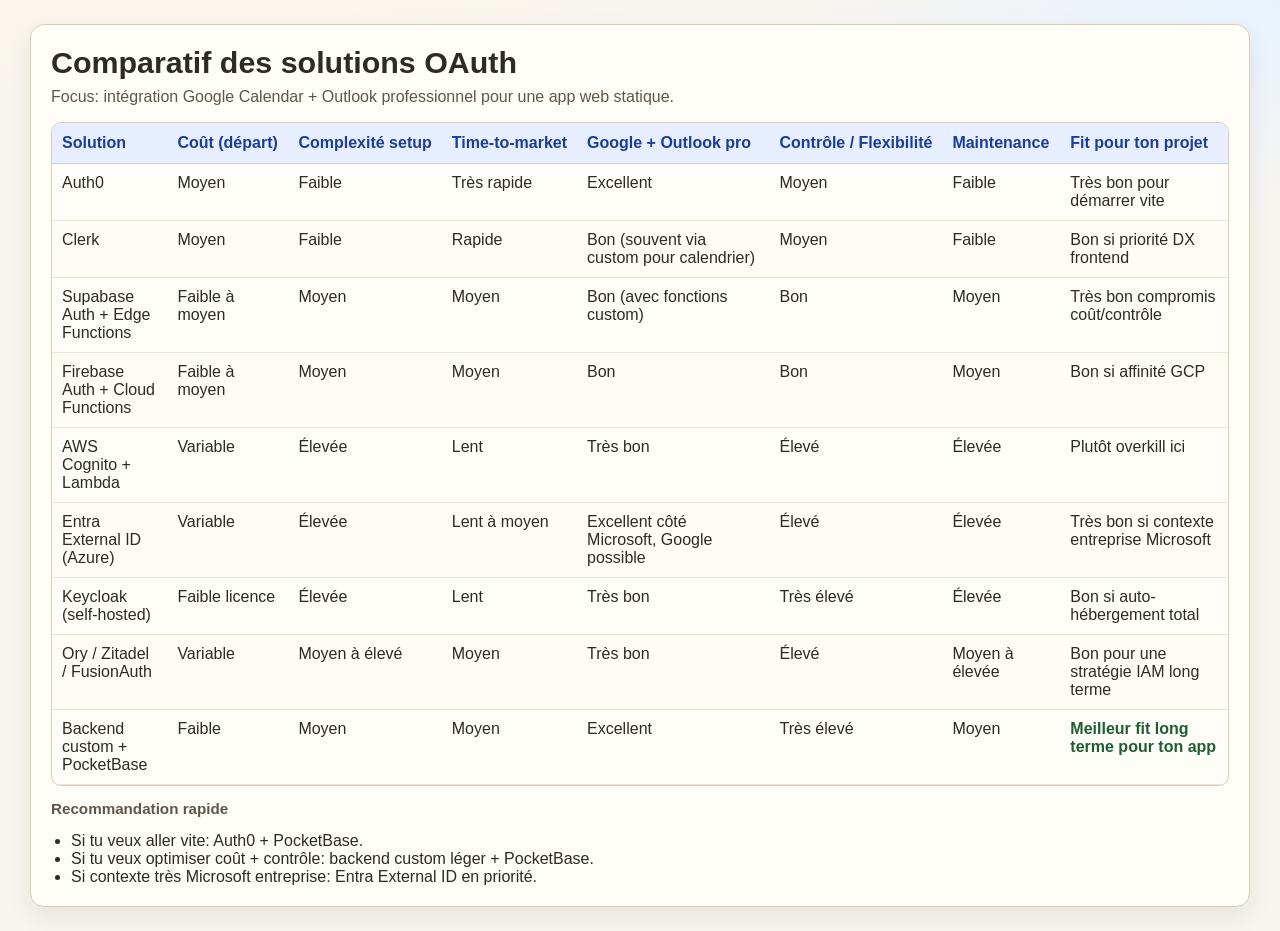
<file: oauth-solutions-tableau.html>
<!doctype html>
<html lang="fr">
  <head>
    <meta charset="UTF-8" />
    <meta name="viewport" content="width=device-width, initial-scale=1.0" />
    <title>Comparatif solutions OAuth</title>
    <link
      rel="stylesheet"
      href="https://fonts.bunny.net/css?family=dm-sans:400,500,700|plus-jakarta-sans:600,700"
    />
    <style>
      :root {
        --bg: #f8f5ef;
        --panel: #fffdf8;
        --line: #d9ceb7;
        --text: #2f2a23;
        --muted: #5f564b;
        --accent: #1f49b6;
        --accent-soft: #e7eeff;
      }

      * {
        box-sizing: border-box;
      }

      body {
        margin: 0;
        padding: 24px;
        font-family: "DM Sans", "Segoe UI", sans-serif;
        color: var(--text);
        background:
          radial-gradient(1200px 500px at 10% -20%, #fff8e8 0%, transparent 60%),
          radial-gradient(900px 400px at 100% 0%, #e8f2ff 0%, transparent 55%),
          var(--bg);
      }

      main {
        max-width: 1220px;
        margin: 0 auto;
        border: 1px solid var(--line);
        border-radius: 14px;
        background: var(--panel);
        padding: 20px;
        box-shadow: 0 10px 24px rgba(38, 29, 18, 0.08);
      }

      h1 {
        margin: 0 0 8px;
        font-family: "Plus Jakarta Sans", "DM Sans", sans-serif;
        font-size: clamp(1.35rem, 1.1rem + 1.1vw, 1.9rem);
      }

      .subtitle {
        margin: 0 0 16px;
        color: var(--muted);
      }

      .table-wrap {
        overflow-x: auto;
        border: 1px solid var(--line);
        border-radius: 10px;
      }

      table {
        width: 100%;
        border-collapse: collapse;
        min-width: 1080px;
      }

      thead th {
        background: var(--accent-soft);
        color: #183e9a;
        text-align: left;
        font-weight: 700;
        padding: 11px 10px;
        border-bottom: 1px solid #bfd0f2;
        white-space: nowrap;
      }

      tbody td {
        padding: 10px;
        border-bottom: 1px solid #ece4d6;
        vertical-align: top;
      }

      tbody tr:nth-child(even) {
        background: #fffcf6;
      }

      .strong-fit {
        font-weight: 700;
        color: #1f5d34;
      }

      .note {
        margin-top: 14px;
        color: var(--muted);
        font-size: 0.95rem;
      }

      ul {
        margin: 8px 0 0;
        padding-left: 20px;
      }
    </style>
  </head>
  <body>
    <main>
      <h1>Comparatif des solutions OAuth</h1>
      <p class="subtitle">
        Focus: intégration Google Calendar + Outlook professionnel pour une app web statique.
      </p>

      <div class="table-wrap">
        <table>
          <thead>
            <tr>
              <th>Solution</th>
              <th>Coût (départ)</th>
              <th>Complexité setup</th>
              <th>Time-to-market</th>
              <th>Google + Outlook pro</th>
              <th>Contrôle / Flexibilité</th>
              <th>Maintenance</th>
              <th>Fit pour ton projet</th>
            </tr>
          </thead>
          <tbody>
            <tr>
              <td>Auth0</td>
              <td>Moyen</td>
              <td>Faible</td>
              <td>Très rapide</td>
              <td>Excellent</td>
              <td>Moyen</td>
              <td>Faible</td>
              <td>Très bon pour démarrer vite</td>
            </tr>
            <tr>
              <td>Clerk</td>
              <td>Moyen</td>
              <td>Faible</td>
              <td>Rapide</td>
              <td>Bon (souvent via custom pour calendrier)</td>
              <td>Moyen</td>
              <td>Faible</td>
              <td>Bon si priorité DX frontend</td>
            </tr>
            <tr>
              <td>Supabase Auth + Edge Functions</td>
              <td>Faible à moyen</td>
              <td>Moyen</td>
              <td>Moyen</td>
              <td>Bon (avec fonctions custom)</td>
              <td>Bon</td>
              <td>Moyen</td>
              <td>Très bon compromis coût/contrôle</td>
            </tr>
            <tr>
              <td>Firebase Auth + Cloud Functions</td>
              <td>Faible à moyen</td>
              <td>Moyen</td>
              <td>Moyen</td>
              <td>Bon</td>
              <td>Bon</td>
              <td>Moyen</td>
              <td>Bon si affinité GCP</td>
            </tr>
            <tr>
              <td>AWS Cognito + Lambda</td>
              <td>Variable</td>
              <td>Élevée</td>
              <td>Lent</td>
              <td>Très bon</td>
              <td>Élevé</td>
              <td>Élevée</td>
              <td>Plutôt overkill ici</td>
            </tr>
            <tr>
              <td>Entra External ID (Azure)</td>
              <td>Variable</td>
              <td>Élevée</td>
              <td>Lent à moyen</td>
              <td>Excellent côté Microsoft, Google possible</td>
              <td>Élevé</td>
              <td>Élevée</td>
              <td>Très bon si contexte entreprise Microsoft</td>
            </tr>
            <tr>
              <td>Keycloak (self-hosted)</td>
              <td>Faible licence</td>
              <td>Élevée</td>
              <td>Lent</td>
              <td>Très bon</td>
              <td>Très élevé</td>
              <td>Élevée</td>
              <td>Bon si auto-hébergement total</td>
            </tr>
            <tr>
              <td>Ory / Zitadel / FusionAuth</td>
              <td>Variable</td>
              <td>Moyen à élevé</td>
              <td>Moyen</td>
              <td>Très bon</td>
              <td>Élevé</td>
              <td>Moyen à élevée</td>
              <td>Bon pour une stratégie IAM long terme</td>
            </tr>
            <tr>
              <td>Backend custom + PocketBase</td>
              <td>Faible</td>
              <td>Moyen</td>
              <td>Moyen</td>
              <td>Excellent</td>
              <td>Très élevé</td>
              <td>Moyen</td>
              <td class="strong-fit">Meilleur fit long terme pour ton app</td>
            </tr>
          </tbody>
        </table>
      </div>

      <p class="note"><strong>Recommandation rapide</strong></p>
      <ul>
        <li>Si tu veux aller vite: Auth0 + PocketBase.</li>
        <li>Si tu veux optimiser coût + contrôle: backend custom léger + PocketBase.</li>
        <li>Si contexte très Microsoft entreprise: Entra External ID en priorité.</li>
      </ul>
    </main>
  </body>
</html>
</file>
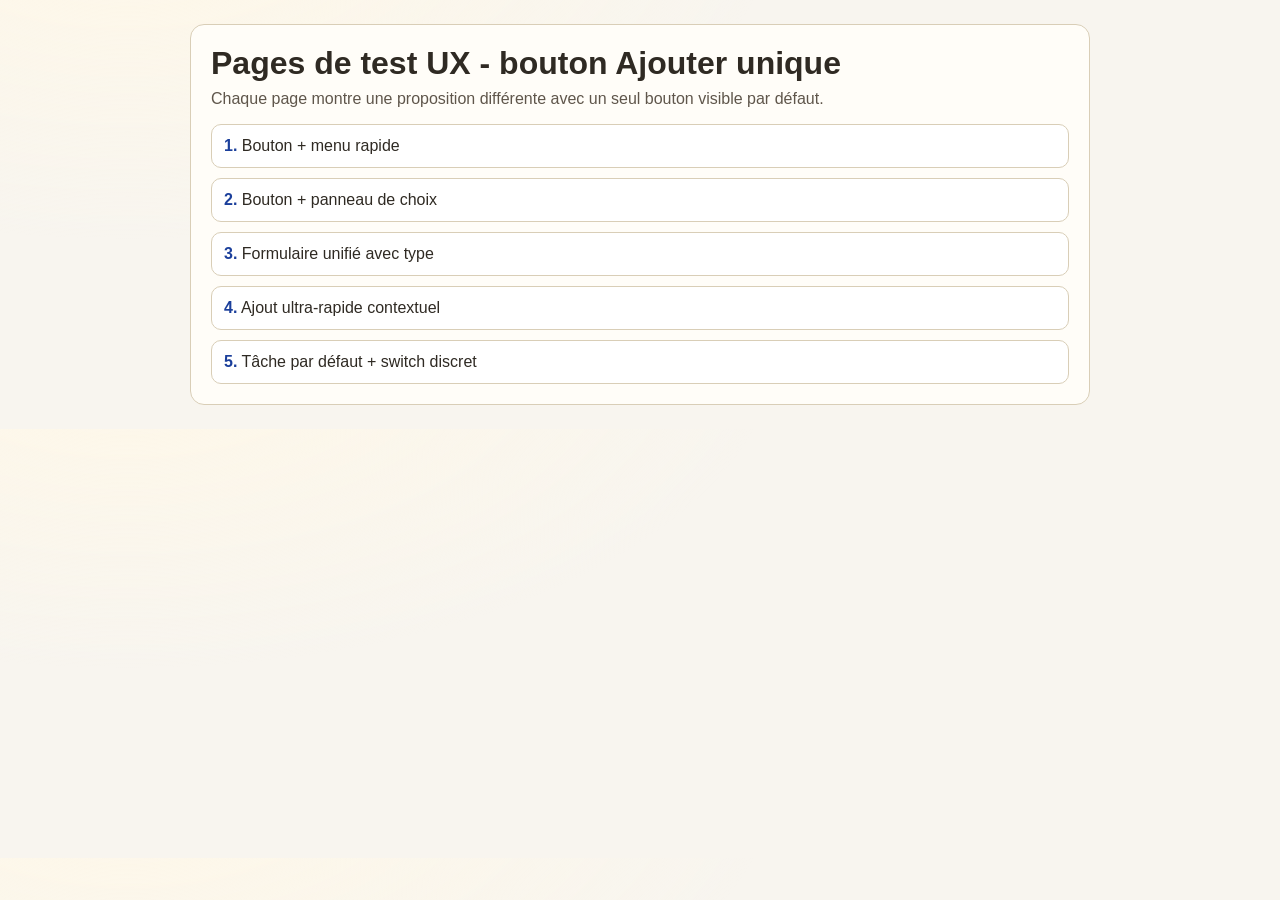
<file: test-ux-ajout-index.html>
<!doctype html>
<html lang="fr">
  <head>
    <meta charset="UTF-8" />
    <meta name="viewport" content="width=device-width, initial-scale=1.0" />
    <title>Tests UX Ajouter</title>
    <style>
      :root {
        --bg: #f8f5ef;
        --panel: #fffdf8;
        --line: #d9ceb7;
        --text: #2f2a23;
        --muted: #5f564b;
        --accent: #1f49b6;
      }

      * { box-sizing: border-box; }
      body {
        margin: 0;
        font-family: "DM Sans", "Inter", sans-serif;
        color: var(--text);
        background: radial-gradient(1000px 500px at 10% -20%, #fff8e8 0%, transparent 65%), var(--bg);
        padding: 24px;
      }
      main {
        max-width: 900px;
        margin: 0 auto;
        border: 1px solid var(--line);
        border-radius: 14px;
        background: var(--panel);
        padding: 20px;
      }
      h1 { margin: 0 0 8px; }
      p { margin: 0 0 16px; color: var(--muted); }
      ul { margin: 0; padding: 0; list-style: none; display: grid; gap: 10px; }
      a {
        display: block;
        padding: 12px;
        border: 1px solid var(--line);
        border-radius: 10px;
        text-decoration: none;
        color: var(--text);
        background: #ffffff;
      }
      a:hover { border-color: #9fb2e5; background: #f5f8ff; }
      strong { color: #1b3f9b; }
    </style>
  </head>
  <body>
    <main>
      <h1>Pages de test UX - bouton Ajouter unique</h1>
      <p>Chaque page montre une proposition différente avec un seul bouton visible par défaut.</p>
      <ul>
        <li><a href="test-ux-ajout-proposition-1-menu.html"><strong>1.</strong> Bouton + menu rapide</a></li>
        <li><a href="test-ux-ajout-proposition-2-sheet.html"><strong>2.</strong> Bouton + panneau de choix</a></li>
        <li><a href="test-ux-ajout-proposition-3-unifie.html"><strong>3.</strong> Formulaire unifié avec type</a></li>
        <li><a href="test-ux-ajout-proposition-4-rapide.html"><strong>4.</strong> Ajout ultra-rapide contextuel</a></li>
        <li><a href="test-ux-ajout-proposition-5-intelligent.html"><strong>5.</strong> Tâche par défaut + switch discret</a></li>
      </ul>
    </main>
  </body>
</html>
</file>
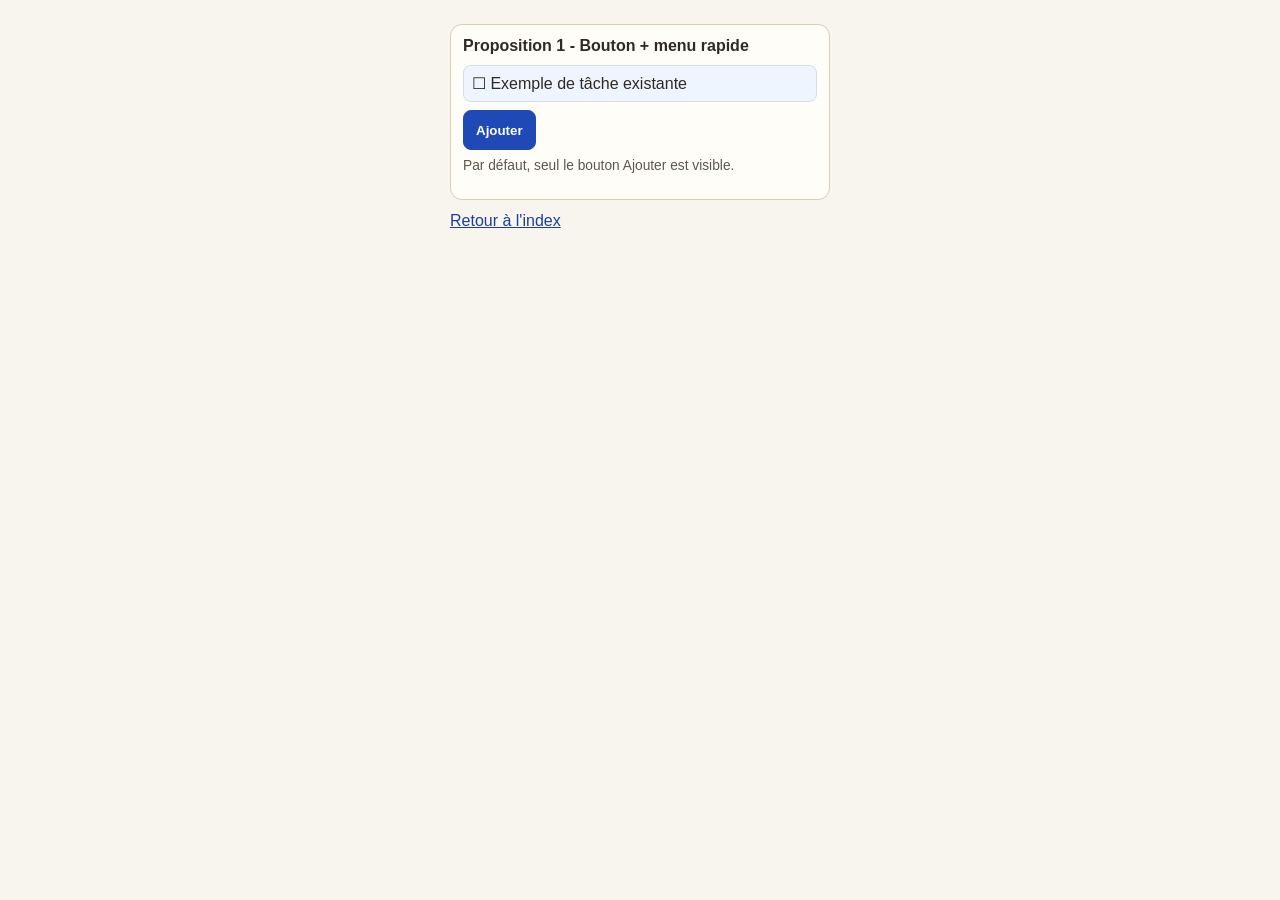
<file: test-ux-ajout-proposition-1-menu.html>
<!doctype html>
<html lang="fr">
  <head>
    <meta charset="UTF-8" />
    <meta name="viewport" content="width=device-width, initial-scale=1.0" />
    <title>Proposition 1 - Menu rapide</title>
    <style>
      :root { --line: #d9ceb7; --text: #2f2a23; --muted: #5f564b; --accent: #1f49b6; }
      * { box-sizing: border-box; }
      body { margin: 0; font-family: "DM Sans", "Inter", sans-serif; background: #f8f5ef; color: var(--text); padding: 24px; }
      .shell { max-width: 380px; margin: 0 auto; }
      .card { border: 1px solid var(--line); border-radius: 12px; background: #fffdf8; padding: 12px; }
      h1 { margin: 0 0 10px; font-size: 1rem; }
      .task { border: 1px solid #d2ddef; border-radius: 8px; padding: 8px; background: #eef5ff; margin-bottom: 8px; }
      .add-wrap { position: relative; }
      button { min-height: 40px; border: 1px solid #1f49b6; background: #1f49b6; color: #fff; border-radius: 8px; padding: 0 12px; font-weight: 700; cursor: pointer; }
      .menu { position: absolute; top: 46px; left: 0; right: 0; border: 1px solid var(--line); border-radius: 8px; background: #fff; padding: 6px; display: none; }
      .menu.open { display: grid; gap: 6px; }
      .menu button { background: #f5f8ff; color: #183f9b; border-color: #b7c9ef; text-align: left; }
      form { display: none; margin-top: 8px; gap: 8px; }
      form.open { display: grid; }
      input { min-height: 40px; border: 1px solid #cfc4ae; border-radius: 8px; padding: 8px; font: inherit; }
      .ghost { background: #f5f2ea; color: #3d352d; border-color: #c9bca1; }
      .hint { margin-top: 8px; color: var(--muted); font-size: 0.86rem; }
      a { display: inline-block; margin-top: 12px; color: #1b3f9b; }
    </style>
  </head>
  <body>
    <div class="shell">
      <div class="card">
        <h1>Proposition 1 - Bouton + menu rapide</h1>
        <div class="task">☐ Exemple de tâche existante</div>

        <div class="add-wrap">
          <button id="add-btn" type="button">Ajouter</button>
          <div id="menu" class="menu" role="menu">
            <button id="choose-task" type="button">Ajouter une tâche</button>
            <button id="choose-appointment" type="button">Ajouter un rendez-vous</button>
          </div>
        </div>

        <form id="task-form">
          <input type="text" placeholder="Nouvelle tâche" />
          <button type="button">Ajouter la tâche</button>
          <button class="ghost" id="cancel-task" type="button">Annuler</button>
        </form>

        <form id="appointment-form">
          <input type="text" placeholder="Rendez-vous" />
          <input type="time" />
          <input type="number" value="60" min="5" step="5" />
          <button type="button">Ajouter le rendez-vous</button>
          <button class="ghost" id="cancel-appointment" type="button">Annuler</button>
        </form>

        <p class="hint">Par défaut, seul le bouton Ajouter est visible.</p>
      </div>
      <a href="test-ux-ajout-index.html">Retour à l'index</a>
    </div>

    <script>
      const addBtn = document.getElementById("add-btn");
      const menu = document.getElementById("menu");
      const taskForm = document.getElementById("task-form");
      const appointmentForm = document.getElementById("appointment-form");

      function closeAll() {
        menu.classList.remove("open");
        taskForm.classList.remove("open");
        appointmentForm.classList.remove("open");
      }

      addBtn.addEventListener("click", () => {
        const isOpen = menu.classList.contains("open");
        closeAll();
        if (!isOpen) {
          menu.classList.add("open");
        }
      });

      document.getElementById("choose-task").addEventListener("click", () => {
        closeAll();
        taskForm.classList.add("open");
      });

      document.getElementById("choose-appointment").addEventListener("click", () => {
        closeAll();
        appointmentForm.classList.add("open");
      });

      document.getElementById("cancel-task").addEventListener("click", closeAll);
      document.getElementById("cancel-appointment").addEventListener("click", closeAll);
    </script>
  </body>
</html>
</file>
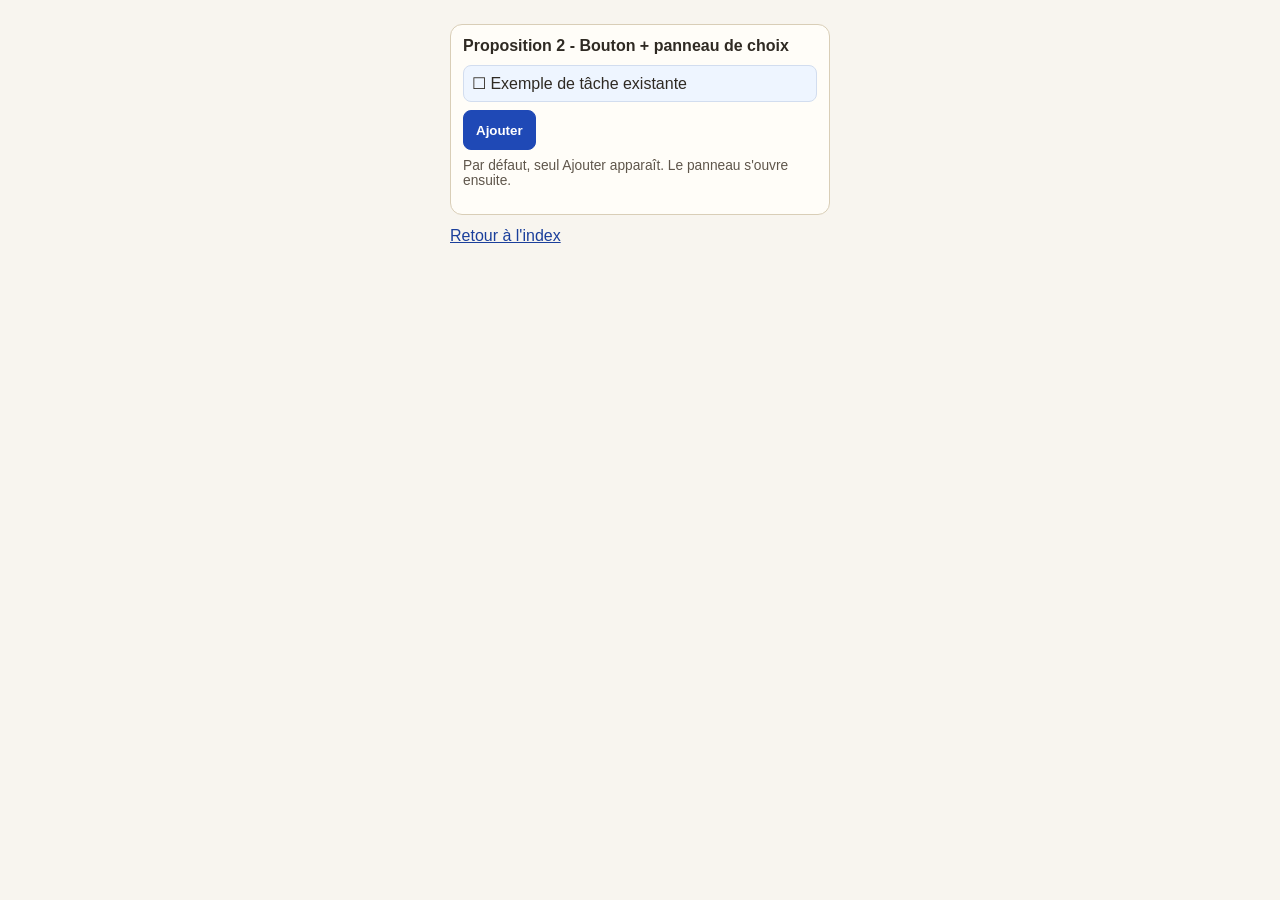
<file: test-ux-ajout-proposition-2-sheet.html>
<!doctype html>
<html lang="fr">
  <head>
    <meta charset="UTF-8" />
    <meta name="viewport" content="width=device-width, initial-scale=1.0" />
    <title>Proposition 2 - Panneau de choix</title>
    <style>
      :root { --line: #d9ceb7; --text: #2f2a23; --muted: #5f564b; --accent: #1f49b6; }
      * { box-sizing: border-box; }
      body { margin: 0; font-family: "DM Sans", "Inter", sans-serif; background: #f8f5ef; color: var(--text); padding: 24px; }
      .shell { max-width: 380px; margin: 0 auto; }
      .card { border: 1px solid var(--line); border-radius: 12px; background: #fffdf8; padding: 12px; }
      h1 { margin: 0 0 10px; font-size: 1rem; }
      .task { border: 1px solid #d2ddef; border-radius: 8px; padding: 8px; background: #eef5ff; margin-bottom: 8px; }
      button { min-height: 40px; border: 1px solid #1f49b6; background: #1f49b6; color: #fff; border-radius: 8px; padding: 0 12px; font-weight: 700; cursor: pointer; }
      .sheet { margin-top: 8px; border: 1px solid var(--line); border-radius: 10px; background: #fff; padding: 10px; display: none; }
      .sheet.open { display: grid; gap: 8px; }
      .choice { border: 1px solid #ced9ef; border-radius: 8px; background: #f6f9ff; color: #183f9b; padding: 10px; text-align: left; }
      .choice small { display: block; color: #516489; margin-top: 4px; font-weight: 500; }
      .form { display: none; margin-top: 8px; gap: 8px; }
      .form.open { display: grid; }
      input { min-height: 40px; border: 1px solid #cfc4ae; border-radius: 8px; padding: 8px; font: inherit; }
      .ghost { background: #f5f2ea; color: #3d352d; border-color: #c9bca1; }
      .hint { margin-top: 8px; color: var(--muted); font-size: 0.86rem; }
      a { display: inline-block; margin-top: 12px; color: #1b3f9b; }
    </style>
  </head>
  <body>
    <div class="shell">
      <div class="card">
        <h1>Proposition 2 - Bouton + panneau de choix</h1>
        <div class="task">☐ Exemple de tâche existante</div>

        <button id="add-btn" type="button">Ajouter</button>

        <section id="sheet" class="sheet" aria-label="Choisir ce que vous ajoutez">
          <button class="choice" id="choice-task" type="button">Tâche<small>Idéal pour une action rapide.</small></button>
          <button class="choice" id="choice-appointment" type="button">Rendez-vous<small>Ajoute heure + durée.</small></button>
          <button class="ghost" id="close-sheet" type="button">Fermer</button>
        </section>

        <form id="task-form" class="form">
          <input type="text" placeholder="Nouvelle tâche" />
          <button type="button">Ajouter la tâche</button>
        </form>

        <form id="appointment-form" class="form">
          <input type="text" placeholder="Rendez-vous" />
          <input type="time" />
          <input type="number" value="60" min="5" step="5" />
          <button type="button">Ajouter le rendez-vous</button>
        </form>

        <p class="hint">Par défaut, seul Ajouter apparaît. Le panneau s'ouvre ensuite.</p>
      </div>
      <a href="test-ux-ajout-index.html">Retour à l'index</a>
    </div>

    <script>
      const addBtn = document.getElementById("add-btn");
      const sheet = document.getElementById("sheet");
      const taskForm = document.getElementById("task-form");
      const appointmentForm = document.getElementById("appointment-form");

      function resetForms() {
        taskForm.classList.remove("open");
        appointmentForm.classList.remove("open");
      }

      addBtn.addEventListener("click", () => {
        sheet.classList.toggle("open");
        resetForms();
      });

      document.getElementById("choice-task").addEventListener("click", () => {
        sheet.classList.remove("open");
        resetForms();
        taskForm.classList.add("open");
      });

      document.getElementById("choice-appointment").addEventListener("click", () => {
        sheet.classList.remove("open");
        resetForms();
        appointmentForm.classList.add("open");
      });

      document.getElementById("close-sheet").addEventListener("click", () => {
        sheet.classList.remove("open");
        resetForms();
      });
    </script>
  </body>
</html>
</file>
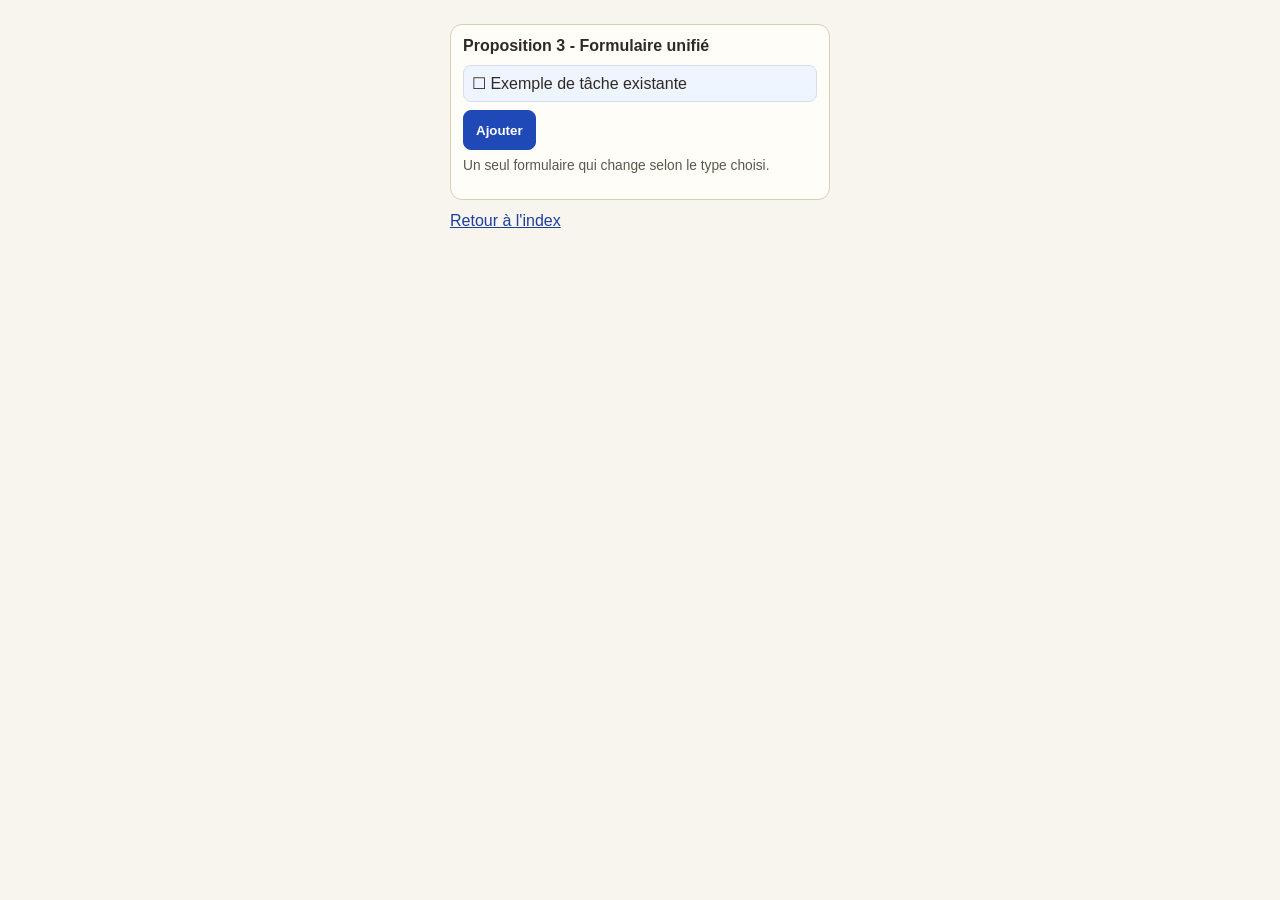
<file: test-ux-ajout-proposition-3-unifie.html>
<!doctype html>
<html lang="fr">
  <head>
    <meta charset="UTF-8" />
    <meta name="viewport" content="width=device-width, initial-scale=1.0" />
    <title>Proposition 3 - Formulaire unifié</title>
    <style>
      :root { --line: #d9ceb7; --text: #2f2a23; --muted: #5f564b; --accent: #1f49b6; }
      * { box-sizing: border-box; }
      body { margin: 0; font-family: "DM Sans", "Inter", sans-serif; background: #f8f5ef; color: var(--text); padding: 24px; }
      .shell { max-width: 380px; margin: 0 auto; }
      .card { border: 1px solid var(--line); border-radius: 12px; background: #fffdf8; padding: 12px; }
      h1 { margin: 0 0 10px; font-size: 1rem; }
      .task { border: 1px solid #d2ddef; border-radius: 8px; padding: 8px; background: #eef5ff; margin-bottom: 8px; }
      button { min-height: 40px; border: 1px solid #1f49b6; background: #1f49b6; color: #fff; border-radius: 8px; padding: 0 12px; font-weight: 700; cursor: pointer; }
      .panel { margin-top: 8px; border: 1px solid var(--line); border-radius: 10px; background: #fff; padding: 10px; display: none; gap: 8px; }
      .panel.open { display: grid; }
      select, input { min-height: 40px; border: 1px solid #cfc4ae; border-radius: 8px; padding: 8px; font: inherit; }
      .rdv-only { display: none; }
      .rdv-only.show { display: block; }
      .ghost { background: #f5f2ea; color: #3d352d; border-color: #c9bca1; }
      .hint { margin-top: 8px; color: var(--muted); font-size: 0.86rem; }
      a { display: inline-block; margin-top: 12px; color: #1b3f9b; }
    </style>
  </head>
  <body>
    <div class="shell">
      <div class="card">
        <h1>Proposition 3 - Formulaire unifié</h1>
        <div class="task">☐ Exemple de tâche existante</div>

        <button id="add-btn" type="button">Ajouter</button>

        <form id="unified-form" class="panel">
          <label for="entry-type">Type</label>
          <select id="entry-type">
            <option value="task">Tâche</option>
            <option value="appointment">Rendez-vous</option>
          </select>

          <input id="entry-text" type="text" placeholder="Texte" />
          <input class="rdv-only" id="entry-time" type="time" />
          <input class="rdv-only" id="entry-duration" type="number" min="5" step="5" value="60" />

          <button type="button">Valider</button>
          <button id="close-form" class="ghost" type="button">Fermer</button>
        </form>

        <p class="hint">Un seul formulaire qui change selon le type choisi.</p>
      </div>
      <a href="test-ux-ajout-index.html">Retour à l'index</a>
    </div>

    <script>
      const addBtn = document.getElementById("add-btn");
      const form = document.getElementById("unified-form");
      const entryType = document.getElementById("entry-type");
      const rdvFields = document.querySelectorAll(".rdv-only");

      function updateTypeFields() {
        const isAppointment = entryType.value === "appointment";
        rdvFields.forEach((field) => {
          field.classList.toggle("show", isAppointment);
        });
      }

      addBtn.addEventListener("click", () => {
        form.classList.toggle("open");
        updateTypeFields();
      });

      entryType.addEventListener("change", updateTypeFields);

      document.getElementById("close-form").addEventListener("click", () => {
        form.classList.remove("open");
      });
    </script>
  </body>
</html>
</file>
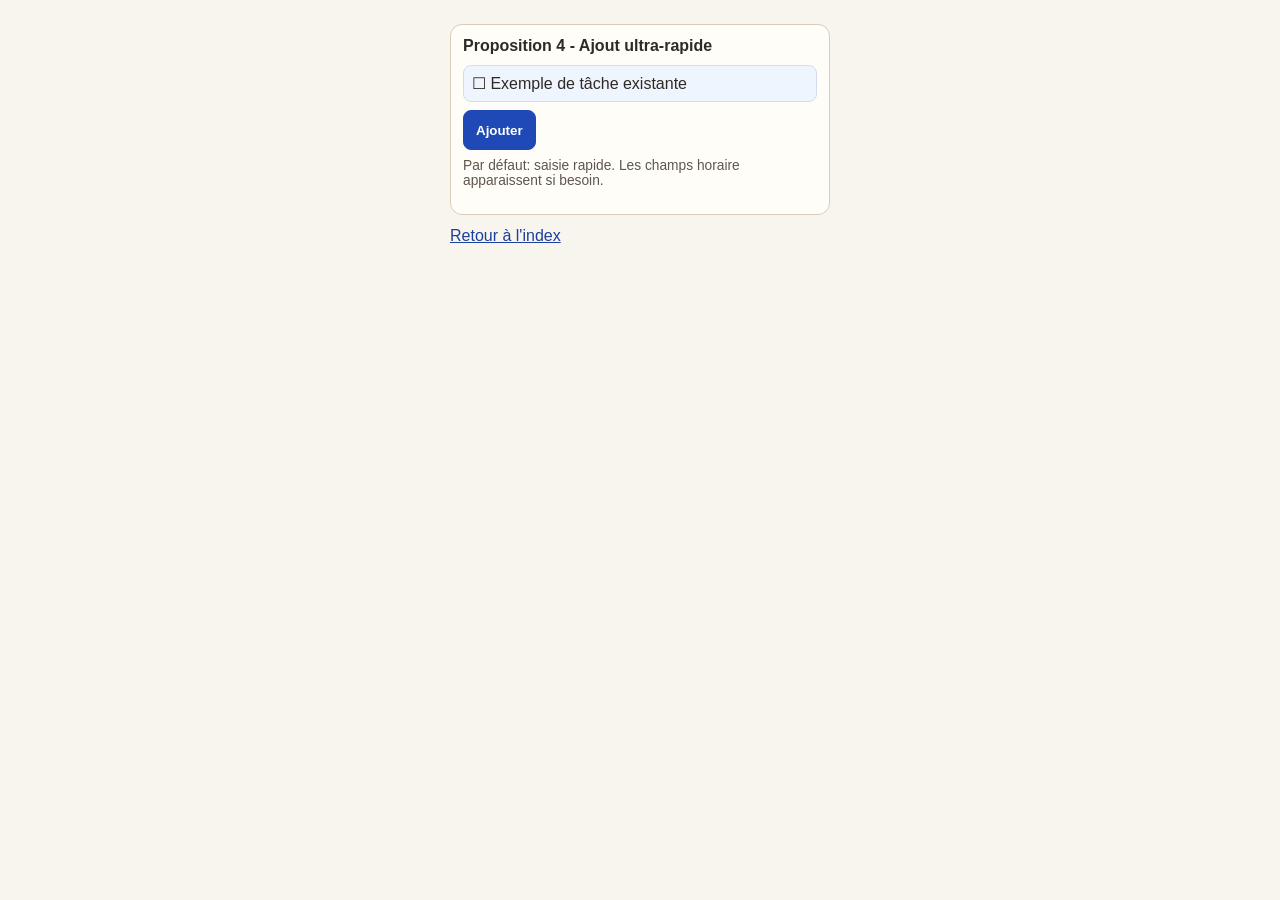
<file: test-ux-ajout-proposition-4-rapide.html>
<!doctype html>
<html lang="fr">
  <head>
    <meta charset="UTF-8" />
    <meta name="viewport" content="width=device-width, initial-scale=1.0" />
    <title>Proposition 4 - Ajout ultra-rapide</title>
    <style>
      :root { --line: #d9ceb7; --text: #2f2a23; --muted: #5f564b; --accent: #1f49b6; }
      * { box-sizing: border-box; }
      body { margin: 0; font-family: "DM Sans", "Inter", sans-serif; background: #f8f5ef; color: var(--text); padding: 24px; }
      .shell { max-width: 380px; margin: 0 auto; }
      .card { border: 1px solid var(--line); border-radius: 12px; background: #fffdf8; padding: 12px; }
      h1 { margin: 0 0 10px; font-size: 1rem; }
      .task { border: 1px solid #d2ddef; border-radius: 8px; padding: 8px; background: #eef5ff; margin-bottom: 8px; }
      button { min-height: 40px; border: 1px solid #1f49b6; background: #1f49b6; color: #fff; border-radius: 8px; padding: 0 12px; font-weight: 700; cursor: pointer; }
      .panel { margin-top: 8px; border: 1px solid var(--line); border-radius: 10px; background: #fff; padding: 10px; display: none; gap: 8px; }
      .panel.open { display: grid; }
      input { min-height: 40px; border: 1px solid #cfc4ae; border-radius: 8px; padding: 8px; font: inherit; }
      .modes { display: grid; grid-template-columns: 1fr 1fr; gap: 8px; }
      .mode { background: #f5f8ff; color: #183f9b; border-color: #b7c9ef; }
      .mode.active { background: #1f49b6; color: #fff; border-color: #1f49b6; }
      .rdv-fields { display: none; gap: 8px; }
      .rdv-fields.show { display: grid; grid-template-columns: 1fr 1fr; }
      .ghost { background: #f5f2ea; color: #3d352d; border-color: #c9bca1; }
      .hint { margin-top: 8px; color: var(--muted); font-size: 0.86rem; }
      a { display: inline-block; margin-top: 12px; color: #1b3f9b; }
    </style>
  </head>
  <body>
    <div class="shell">
      <div class="card">
        <h1>Proposition 4 - Ajout ultra-rapide</h1>
        <div class="task">☐ Exemple de tâche existante</div>

        <button id="add-btn" type="button">Ajouter</button>

        <div id="quick-panel" class="panel">
          <input id="quick-text" type="text" placeholder="Ex: finaliser la présentation" />

          <div class="modes">
            <button id="task-mode" class="mode active" type="button">Tâche</button>
            <button id="appointment-mode" class="mode" type="button">Rendez-vous</button>
          </div>

          <div id="rdv-fields" class="rdv-fields">
            <input type="time" />
            <input type="number" value="60" min="5" step="5" />
          </div>

          <button type="button">Valider</button>
          <button id="close-quick" class="ghost" type="button">Fermer</button>
        </div>

        <p class="hint">Par défaut: saisie rapide. Les champs horaire apparaissent si besoin.</p>
      </div>
      <a href="test-ux-ajout-index.html">Retour à l'index</a>
    </div>

    <script>
      const addBtn = document.getElementById("add-btn");
      const panel = document.getElementById("quick-panel");
      const taskMode = document.getElementById("task-mode");
      const appointmentMode = document.getElementById("appointment-mode");
      const rdvFields = document.getElementById("rdv-fields");
      const quickText = document.getElementById("quick-text");

      function setMode(mode) {
        const isAppointment = mode === "appointment";
        appointmentMode.classList.toggle("active", isAppointment);
        taskMode.classList.toggle("active", !isAppointment);
        rdvFields.classList.toggle("show", isAppointment);
        quickText.placeholder = isAppointment
          ? "Ex: rendez-vous dentiste"
          : "Ex: finaliser la présentation";
      }

      addBtn.addEventListener("click", () => {
        panel.classList.toggle("open");
        setMode("task");
      });

      taskMode.addEventListener("click", () => setMode("task"));
      appointmentMode.addEventListener("click", () => setMode("appointment"));
      document.getElementById("close-quick").addEventListener("click", () => panel.classList.remove("open"));
    </script>
  </body>
</html>
</file>
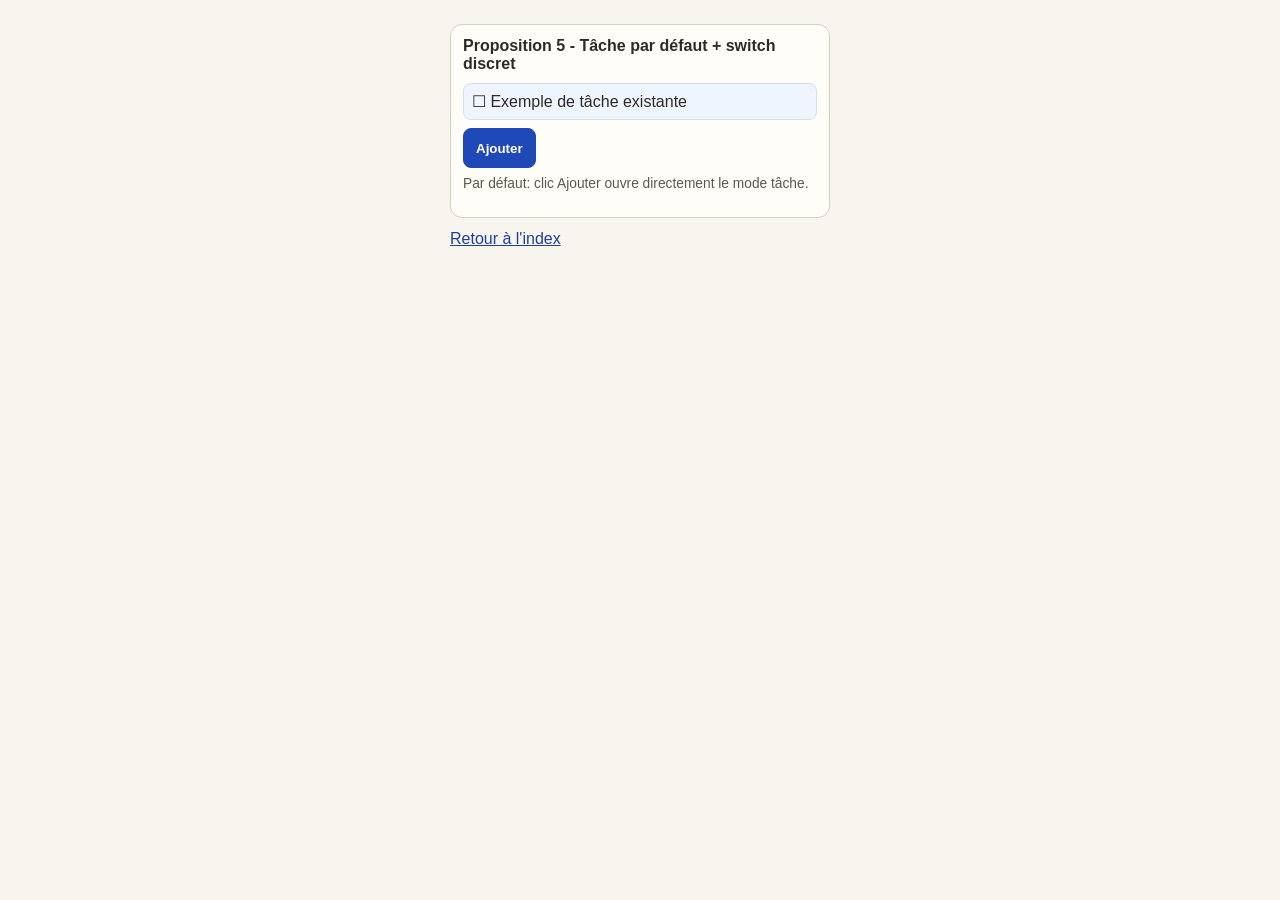
<file: test-ux-ajout-proposition-5-intelligent.html>
<!doctype html>
<html lang="fr">
  <head>
    <meta charset="UTF-8" />
    <meta name="viewport" content="width=device-width, initial-scale=1.0" />
    <title>Proposition 5 - Tâche par défaut</title>
    <style>
      :root { --line: #d9ceb7; --text: #2f2a23; --muted: #5f564b; --accent: #1f49b6; }
      * { box-sizing: border-box; }
      body { margin: 0; font-family: "DM Sans", "Inter", sans-serif; background: #f8f5ef; color: var(--text); padding: 24px; }
      .shell { max-width: 380px; margin: 0 auto; }
      .card { border: 1px solid var(--line); border-radius: 12px; background: #fffdf8; padding: 12px; }
      h1 { margin: 0 0 10px; font-size: 1rem; }
      .task { border: 1px solid #d2ddef; border-radius: 8px; padding: 8px; background: #eef5ff; margin-bottom: 8px; }
      button { min-height: 40px; border: 1px solid #1f49b6; background: #1f49b6; color: #fff; border-radius: 8px; padding: 0 12px; font-weight: 700; cursor: pointer; }
      input { min-height: 40px; border: 1px solid #cfc4ae; border-radius: 8px; padding: 8px; font: inherit; }
      .task-form, .appointment-form { display: none; margin-top: 8px; gap: 8px; }
      .task-form.open, .appointment-form.open { display: grid; }
      .switch {
        display: none;
        margin-top: 6px;
        font-size: 0.86rem;
        color: #1b3f9b;
        text-decoration: underline;
        cursor: pointer;
      }
      .switch.show { display: inline-block; }
      .ghost { background: #f5f2ea; color: #3d352d; border-color: #c9bca1; }
      .hint { margin-top: 8px; color: var(--muted); font-size: 0.86rem; }
      a { display: inline-block; margin-top: 12px; color: #1b3f9b; }
    </style>
  </head>
  <body>
    <div class="shell">
      <div class="card">
        <h1>Proposition 5 - Tâche par défaut + switch discret</h1>
        <div class="task">☐ Exemple de tâche existante</div>

        <button id="add-btn" type="button">Ajouter</button>
        <button id="switch-to-appointment" class="switch" type="button">+ Ajouter plutôt un rendez-vous</button>
        <button id="switch-to-task" class="switch" type="button">+ Revenir en mode tâche</button>

        <form id="task-form" class="task-form">
          <input type="text" placeholder="Nouvelle tâche" />
          <button type="button">Ajouter la tâche</button>
          <button id="close-task" class="ghost" type="button">Fermer</button>
        </form>

        <form id="appointment-form" class="appointment-form">
          <input type="text" placeholder="Rendez-vous" />
          <input type="time" />
          <input type="number" value="60" min="5" step="5" />
          <button type="button">Ajouter le rendez-vous</button>
          <button id="close-appointment" class="ghost" type="button">Fermer</button>
        </form>

        <p class="hint">Par défaut: clic Ajouter ouvre directement le mode tâche.</p>
      </div>
      <a href="test-ux-ajout-index.html">Retour à l'index</a>
    </div>

    <script>
      const addBtn = document.getElementById("add-btn");
      const taskForm = document.getElementById("task-form");
      const appointmentForm = document.getElementById("appointment-form");
      const switchToAppointment = document.getElementById("switch-to-appointment");
      const switchToTask = document.getElementById("switch-to-task");

      function closeAll() {
        taskForm.classList.remove("open");
        appointmentForm.classList.remove("open");
        switchToAppointment.classList.remove("show");
        switchToTask.classList.remove("show");
      }

      addBtn.addEventListener("click", () => {
        closeAll();
        taskForm.classList.add("open");
        switchToAppointment.classList.add("show");
      });

      switchToAppointment.addEventListener("click", () => {
        taskForm.classList.remove("open");
        appointmentForm.classList.add("open");
        switchToAppointment.classList.remove("show");
        switchToTask.classList.add("show");
      });

      switchToTask.addEventListener("click", () => {
        appointmentForm.classList.remove("open");
        taskForm.classList.add("open");
        switchToTask.classList.remove("show");
        switchToAppointment.classList.add("show");
      });

      document.getElementById("close-task").addEventListener("click", closeAll);
      document.getElementById("close-appointment").addEventListener("click", closeAll);
    </script>
  </body>
</html>
</file>
